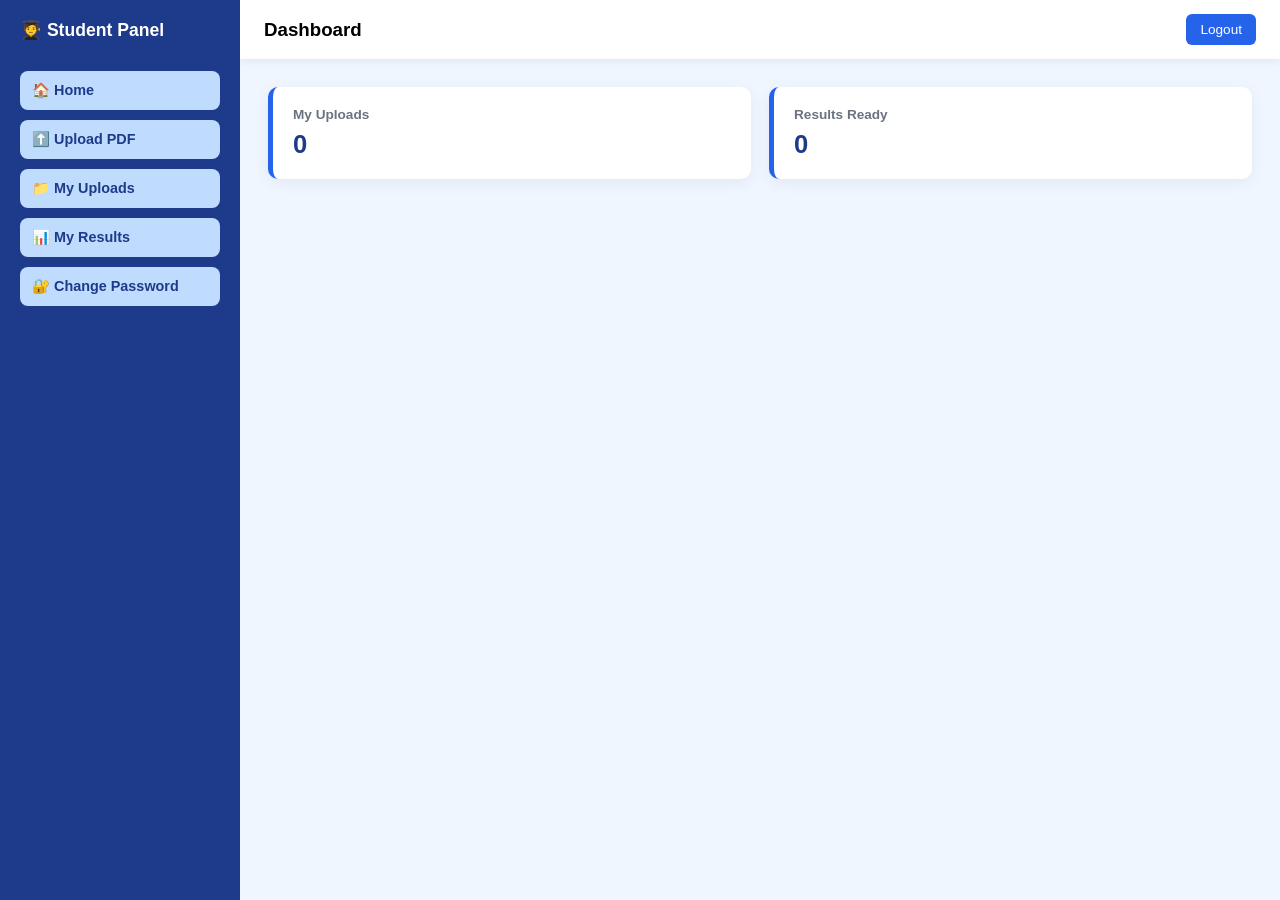
<file: frontend/student.html>
<!DOCTYPE html>
<html lang="en">
<head>
  <meta charset="UTF-8"/>
  <meta name="viewport" content="width=device-width, initial-scale=1.0"/>
  <title>Student Dashboard</title>
  <style>
    /* Offline status badge */
    .offline-badge{position:fixed;top:10px;right:10px;padding:8px 16px;border-radius:6px;font-size:12px;font-weight:600;z-index:9999;display:none}
    .offline-badge.offline{background:#10b981;color:white;display:block}
    .offline-badge.degraded{background:#f59e0b;color:white;display:block}
    .degraded-banner{background:#fef3c7;border-left:4px solid #f59e0b;padding:12px 16px;margin:16px;display:none}
    .degraded-banner.active{display:block}
    *{margin:0;padding:0;box-sizing:border-box;font-family:'Segoe UI',sans-serif}
    body{display:flex;background:#eff6ff;height:100vh;overflow:hidden}

    /* ── Sidebar ── */
    .sidebar{width:240px;background:#1e3a8a;color:#fff;padding:20px;flex-shrink:0}
    .sidebar h2{margin-bottom:30px;font-size:1.1rem}
    .sidebar button{
      width:100%;padding:11px 12px;margin-bottom:10px;
      background:#bfdbfe;border:none;color:#1e3a8a;
      text-align:left;cursor:pointer;border-radius:8px;
      transition:.2s;font-size:.9rem;font-weight:600
    }
    .sidebar button:hover{background:#1d4ed8;color:#fff}

    /* ── Main ── */
    .main{flex:1;display:flex;flex-direction:column;overflow:hidden}
    .topbar{
      background:#fff;padding:14px 24px;
      display:flex;justify-content:space-between;align-items:center;
      box-shadow:0 2px 8px rgba(0,0,0,.07)
    }
    .logout-btn{
      background:#2563eb;color:#fff;border:none;
      padding:8px 14px;border-radius:6px;cursor:pointer;font-size:.85rem
    }
    .logout-btn:hover{background:#1e40af}

    /* ── Content ── */
    .content{flex:1;padding:28px;overflow-y:auto}

    /* ── Stat cards ── */
    .stats{display:flex;gap:18px;margin-bottom:28px;flex-wrap:wrap}
    .stat-card{
      background:#fff;flex:1;min-width:160px;padding:20px;
      border-radius:10px;box-shadow:0 4px 16px rgba(0,0,0,.06);
      border-left:5px solid #2563eb;cursor:pointer
    }
    .stat-card h4{color:#6b7280;margin-bottom:8px;font-size:.85rem}
    .stat-card p{font-size:1.6rem;font-weight:700;color:#1e3a8a}

    /* ── Sections ── */
    .card{
      background:#fff;padding:24px;border-radius:10px;
      box-shadow:0 4px 16px rgba(0,0,0,.06)
    }
    .section{display:none}

    input[type=file],input[type=password],input[type=text]{
      width:100%;padding:10px;margin-bottom:10px;
      border:1px solid #dbeafe;border-radius:6px;font-size:.9rem
    }
    .primary-btn{
      background:#2563eb;color:#fff;border:none;
      padding:10px 16px;border-radius:6px;cursor:pointer;font-size:.9rem
    }
    .primary-btn:hover{background:#1e40af}

    /* ── File list ── */
    ul{list-style:none;margin-top:10px}
    li{
      display:flex;justify-content:space-between;align-items:center;
      padding:8px 12px;border:1px solid #e0e7ff;border-radius:6px;
      margin-bottom:6px;background:#f8fafc;font-size:.88rem
    }
    .btn-group{display:flex;gap:8px;align-items:center}
    .btn-check{
      background:#2563eb;color:#fff;border:none;
      padding:4px 10px;border-radius:4px;cursor:pointer;font-size:.8rem
    }
    .btn-check:hover{background:#1e40af}
    .btn-check:disabled{background:#93c5fd;cursor:not-allowed}
    .btn-download{
  background:#7c3aed;color:#fff;border:none;
  padding:4px 10px;border-radius:4px;cursor:pointer;font-size:.8rem
}
.btn-download:hover{background:#6d28d9}
    .btn-delete{
      background:none;border:none;color:#dc2626;
      cursor:pointer;font-size:1rem
    }

    /* ── Results table ── */
    table{width:100%;border-collapse:collapse;margin-top:10px;font-size:.85rem}
    th{background:#1e3a8a;color:#fff;padding:8px 12px;text-align:left}
    td{padding:8px 12px;border-bottom:1px solid #e0e7ff}
    tr:hover td{background:#eff6ff}
    .sim-high  {color:#dc2626;font-weight:700}
    .sim-mid   {color:#ea580c;font-weight:700}
    .sim-low   {color:#ca8a04;font-weight:700}
    .sim-orig  {color:#16a34a;font-weight:700}
    .link-btn{color:#2563eb;text-decoration:underline;cursor:pointer;font-size:.8rem}

    .spinner{
      display:none;width:14px;height:14px;border:2px solid #fff;
      border-top-color:transparent;border-radius:50%;
      animation:spin .6s linear infinite;margin-left:6px
    }
    @keyframes spin{to{transform:rotate(360deg)}}
    .checking .spinner{display:inline-block}
  </style>
</head>
<body>
<!-- Offline status badge -->
<div id="offlineBadge" class="offline-badge">
  <span id="badgeText">Checking...</span>
</div>
<div id="degradedBanner" class="degraded-banner">
  <strong>System Running in Keyword-Only Mode</strong>
  <p style="margin-top:4px;font-size:14px">
    Semantic and paraphrase detection unavailable. Only exact word matches will be detected.
  </p>
</div>

<div class="sidebar">
  <h2>🧑‍🎓 Student Panel</h2>
  <button onclick="showHome()">🏠 Home</button>
  <button onclick="showSection('upload')">⬆️ Upload PDF</button>
  <button onclick="showMyUploads()">📁 My Uploads</button>
  <button onclick="showMyResults()">📊 My Results</button>
  <button onclick="showSection('password')">🔐 Change Password</button>
</div>

<div class="main">
  <div class="topbar">
    <h3 id="pageTitle">Dashboard</h3>
    <button class="logout-btn" onclick="logout()">Logout</button>
  </div>

  <div class="content">

    <!-- ── Home cards ── -->
    <div id="homeCards" class="stats">
      <div class="stat-card" onclick="showMyUploads()">
        <h4>My Uploads</h4>
        <p id="uploadCount">0</p>
      </div>
      <div class="stat-card" onclick="showMyResults()">
        <h4>Results Ready</h4>
        <p id="resultCount">0</p>
      </div>
    </div>

    <!-- ── Upload ── -->
    <div id="upload" class="section card">
      <h3 style="margin-bottom:14px">Upload PDF for Comparison</h3>
      <input type="file" id="uploadFile" accept=".pdf"/>
      <button class="primary-btn" onclick="uploadPDF()">Upload</button>
    </div>

    <!-- ── My Uploads ── -->
    <div id="myUploads" class="section card">
      <h3 style="margin-bottom:14px">My Uploaded Files</h3>
      <ul id="uploadList"></ul>
    </div>

    <!-- ── Results ── -->
    <div id="myResults" class="section card">
      <h3 style="margin-bottom:14px">My Comparison Results</h3>
      <table>
        <thead>
          <tr>
            <th>File</th>
            <th>Compared Against</th>
            <th>Similarity</th>
            <th>Date</th>
            <th>Report</th>
          </tr>
        </thead>
        <tbody id="resultTable"></tbody>
      </table>
    </div>

    <!-- ── Change Password ── -->
    <div id="password" class="section card">
      <h3 style="margin-bottom:14px">Change Password</h3>
      <input type="password" id="currentPassword" placeholder="Current Password"/>
      <input type="password" id="newPassword"     placeholder="New Password"/>
      <button class="primary-btn" onclick="changePassword()">Update</button>
    </div>

  </div><!-- /content -->
</div><!-- /main -->

<script>
const BASE    = "http://127.0.0.1:8000";
const token   = () => localStorage.getItem("token");
const headers = () => ({ "Authorization": "Bearer " + token() });

// ── Navigation ──────────────────────────────────────────────
function showSection(id) {
  document.getElementById("homeCards").style.display = "none";
  document.querySelectorAll(".section").forEach(s => s.style.display = "none");
  document.getElementById(id).style.display = "block";
}
function showHome() {
  document.querySelectorAll(".section").forEach(s => s.style.display = "none");
  document.getElementById("homeCards").style.display = "flex";
}
function showMyUploads() { showSection("myUploads"); loadUploads(); }
function showMyResults() { showSection("myResults"); loadResults(); }
function logout() {
  localStorage.clear();
  window.location.href = "index.html";
}

// ── Upload PDF ───────────────────────────────────────────────
async function uploadPDF() {
  const fi = document.getElementById("uploadFile");
  if (!fi.files.length) { alert("Select a PDF first"); return; }

  const fd = new FormData();
  fd.append("file", fi.files[0]);

  const res  = await fetch(`${BASE}/upload_student_pdf`, {
    method: "POST", headers: headers(), body: fd
  });
  const data = await res.json();
  alert(data.message || data.detail);
  fi.value = "";
}

// ── Load Uploads ─────────────────────────────────────────────
async function loadUploads() {
  const res  = await fetch(`${BASE}/my/uploads`, { headers: headers() });
  const data = await res.json();
  const list = document.getElementById("uploadList");
  list.innerHTML = "";
  document.getElementById("uploadCount").textContent = data.files.length;

  if (!data.files.length) {
    list.innerHTML = "<li style='color:#9ca3af'>No uploads yet.</li>";
    return;
  }
  data.files.forEach(f => {
    const li  = document.createElement("li");
    const btn = document.createElement("button");
    btn.className = "btn-check";
    btn.innerHTML = `Check <span class="spinner"></span>`;
    btn.onclick   = () => runCheck(f, btn);

    const del = document.createElement("button");
    del.className = "btn-delete";
    del.textContent = "❌";
    del.onclick = () => deletePDF(f);

    const grp = document.createElement("div");
    grp.className = "btn-group";
    grp.appendChild(btn);
    grp.appendChild(del);

    li.innerHTML = `<span>📄 ${f}</span>`;
    li.appendChild(grp);
    list.appendChild(li);
  });
}

// ── Run Check ────────────────────────────────────────────────
async function runCheck(filename, btn) {
  btn.disabled = true;
  btn.classList.add("checking");
  btn.querySelector(".spinner").style.display = "inline-block";

  try {
    const res  = await fetch(`${BASE}/run_check`, {
      method:  "POST",
      headers: { ...headers(), "Content-Type": "application/json" },
      body:    JSON.stringify({ filename }),
    });
    const data = await res.json();

    if (!res.ok) {
      alert("Error: " + (data.detail || "Unknown error"));
      return;
    }

    // Show result inline — no popup
    const resultFilename = data.result_url.split("/").pop();

    // Insert a download button next to the Check button
    const existingDl = btn.parentElement.querySelector(".btn-download");
    if (existingDl) existingDl.remove();

    const dlBtn = document.createElement("button");
    dlBtn.className = "btn-download";
    dlBtn.textContent = "⬇ Report";
    dlBtn.onclick = () => downloadReport(resultFilename);
    btn.parentElement.insertBefore(dlBtn, btn.nextSibling);

    alert(
      `✅ Check complete!\n` +
      `Overall similarity: ${data.overall_similarity}%\n\n` +
      `Click ⬇ Report to download the PDF.`
    );

    // Refresh results list
    loadResults();
  } catch (e) {
    alert("Failed to run check: " + e.message);
  } finally {
    btn.disabled = false;
    btn.classList.remove("checking");
    btn.querySelector(".spinner").style.display = "none";
  }
}

// ── Delete Upload ────────────────────────────────────────────
async function deletePDF(filename) {
  if (!confirm(`Delete ${filename}?`)) return;
  const res  = await fetch(
    `${BASE}/upload_student_pdf/delete/${encodeURIComponent(filename)}`,
    { method: "DELETE", headers: headers() }
  );
  const data = await res.json();
  alert(data.message || data.detail);
  loadUploads();
}

// ── Load Results ─────────────────────────────────────────────
async function loadResults() {
  const res  = await fetch(`${BASE}/my/results`, { headers: headers() });
  const data = await res.json();
  const rows = data.results || [];
  document.getElementById("resultCount").textContent = rows.length;

  const tbody = document.getElementById("resultTable");
  tbody.innerHTML = "";

  if (!rows.length) {
    tbody.innerHTML = `<tr><td colspan="5" style="color:#9ca3af;text-align:center">No results yet.</td></tr>`;
    return;
  }

  rows.forEach(r => {
    const sim     = parseFloat(r.similarity || 0);
    let simClass  = "sim-orig";
    if      (sim > 70) simClass = "sim-high";
    else if (sim > 40) simClass = "sim-mid";
    else if (sim > 20) simClass = "sim-low";

    const tr = document.createElement("tr");
    tr.innerHTML = `
      <td>${r.student_pdf.split("/").pop()}</td>
      <td>${r.reference_pdf}</td>
      <td class="${simClass}">${sim.toFixed(1)}%</td>
      <td>${r.created_at || "—"}</td>
      <td>
        <span class="link-btn"
          onclick="downloadReport('${r.result_pdf.split('/').pop()}')">
          ⬇ Download
        </span>
      </td>
    `;
    tbody.appendChild(tr);
  });
}

// ── Change Password ──────────────────────────────────────────
async function changePassword() {
  const cur = document.getElementById("currentPassword").value;
  const nw  = document.getElementById("newPassword").value;
  if (!cur || !nw) { alert("Fill in both fields"); return; }

  const fd = new FormData();
  fd.append("current_password", cur);
  fd.append("new_password",     nw);

  const res  = await fetch(`${BASE}/admin/change-password`, {
    method: "POST", headers: headers(), body: fd
  });
  const data = await res.json();
  alert(data.message || data.detail);
}
// ── Download Report ──────────────────────────────────────────
async function downloadReport(resultFilename) {
  try {
    const res = await fetch(
      `${BASE}/download_report/${localStorage.getItem("username")}/${resultFilename}`,
      { headers: headers() }
    );
    if (!res.ok) { alert("Download failed"); return; }
    const blob    = await res.blob();
    const blobUrl = URL.createObjectURL(blob);
    const a       = document.createElement("a");
    a.href        = blobUrl;
    a.download    = resultFilename;
    document.body.appendChild(a);
    a.click();
    document.body.removeChild(a);
    URL.revokeObjectURL(blobUrl);
  } catch (e) {
    alert("Download error: " + e.message);
  }
}
// ── Init ─────────────────────────────────────────────────────
loadUploads();

// ── Check System Status ──────────────────────────────────────
async function checkSystemStatus() {
  try {
    const res = await fetch(`${BASE}/api/system/status`);
    const status = await res.json();
    const badge = document.getElementById('offlineBadge');
    const badgeText = document.getElementById('badgeText');
    const banner = document.getElementById('degradedBanner');
    if (status.offline_mode && !status.degraded) {
      badge.classList.add('offline');
      badgeText.textContent = 'Offline Mode';
    } else if (status.degraded) {
      badge.classList.add('degraded');
      badgeText.textContent = 'Degraded Mode';
      banner.classList.add('active');
    }
  } catch (err) {
    console.log('Status check failed:', err);
  }
}
checkSystemStatus();
</script>
</body>
</html>
</file>
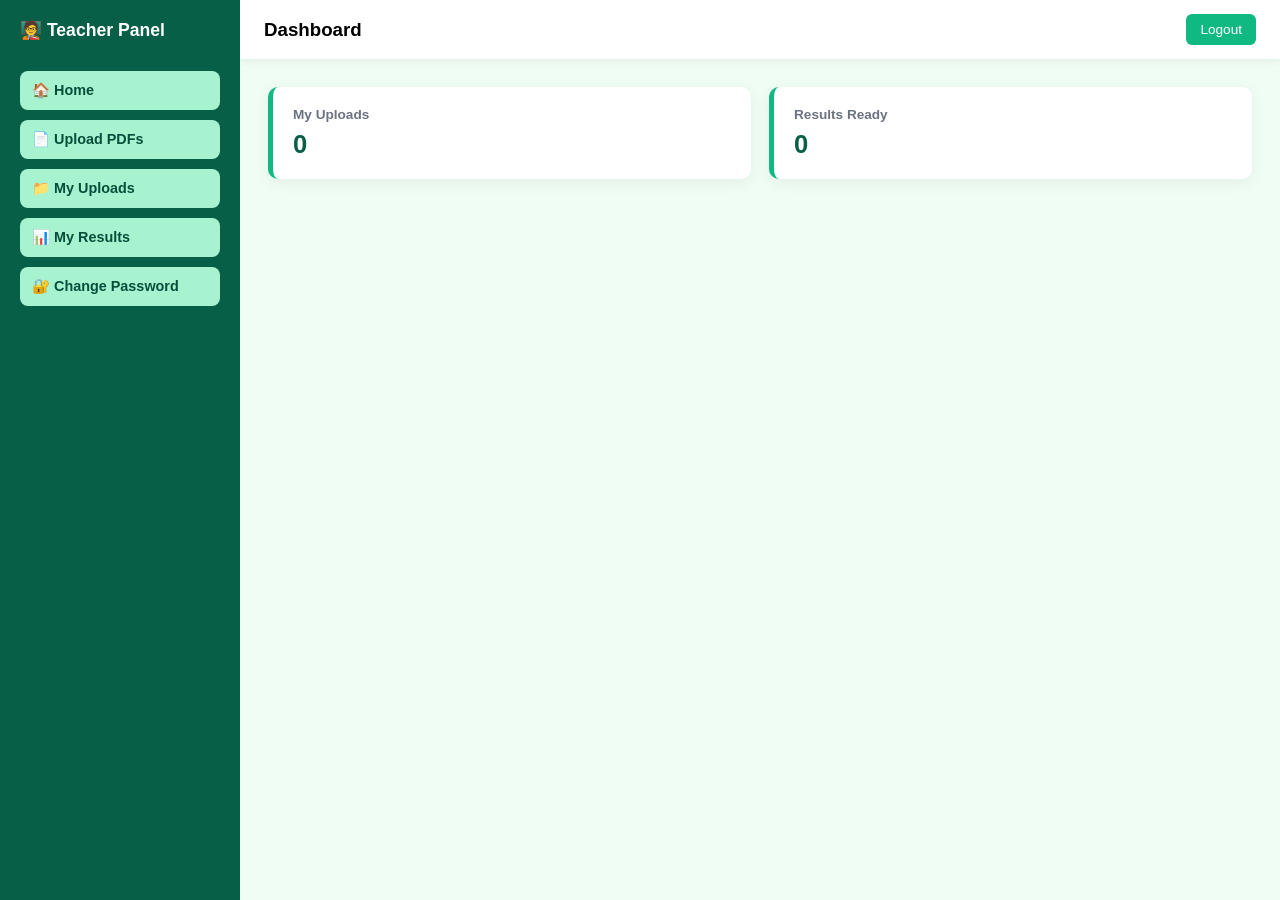
<file: frontend/teacher.html>
<!DOCTYPE html>
<html lang="en">

<head>
  <meta charset="UTF-8" />
  <meta name="viewport" content="width=device-width, initial-scale=1.0" />
  <title>Teacher Dashboard</title>
  <style>
    /* Offline status badge */
    .offline-badge {
      position: fixed; top: 10px; right: 10px;
      padding: 8px 16px; border-radius: 6px;
      font-size: 12px; font-weight: 600; z-index: 9999; display: none;
    }
    .offline-badge.offline { background: #10b981; color: white; display: block; }
    .offline-badge.degraded { background: #f59e0b; color: white; display: block; }
    .degraded-banner {
      background: #fef3c7; border-left: 4px solid #f59e0b;
      padding: 12px 16px; margin: 16px; display: none;
    }
    .degraded-banner.active { display: block; }

    * {
      margin: 0;
      padding: 0;
      box-sizing: border-box;
      font-family: 'Segoe UI', sans-serif
    }

    body {
      display: flex;
      background: #f0fdf4;
      height: 100vh;
      overflow: hidden
    }

    /* ── Sidebar ── */
    .sidebar {
      width: 240px;
      background: #065f46;
      color: #fff;
      padding: 20px;
      flex-shrink: 0
    }

    .sidebar h2 {
      margin-bottom: 30px;
      font-size: 1.1rem
    }

    .sidebar button {
      width: 100%;
      padding: 11px 12px;
      margin-bottom: 10px;
      background: #a7f3d0;
      border: none;
      color: #064e3b;
      text-align: left;
      cursor: pointer;
      border-radius: 8px;
      transition: .2s;
      font-size: .9rem;
      font-weight: 600
    }

    .sidebar button:hover {
      background: #047857;
      color: #fff
    }

    /* ── Main ── */
    .main {
      flex: 1;
      display: flex;
      flex-direction: column;
      overflow: hidden
    }

    .topbar {
      background: #fff;
      padding: 14px 24px;
      display: flex;
      justify-content: space-between;
      align-items: center;
      box-shadow: 0 2px 8px rgba(0, 0, 0, .07)
    }

    .logout-btn {
      background: #10b981;
      color: #fff;
      border: none;
      padding: 8px 14px;
      border-radius: 6px;
      cursor: pointer;
      font-size: .85rem
    }

    .logout-btn:hover {
      background: #059669
    }

    /* ── Content ── */
    .content {
      flex: 1;
      padding: 28px;
      overflow-y: auto
    }

    .stats {
      display: flex;
      gap: 18px;
      margin-bottom: 28px;
      flex-wrap: wrap
    }

    .stat-card {
      background: #fff;
      flex: 1;
      min-width: 160px;
      padding: 20px;
      border-radius: 10px;
      box-shadow: 0 4px 16px rgba(0, 0, 0, .06);
      border-left: 5px solid #10b981;
      cursor: pointer
    }

    .stat-card h4 {
      color: #6b7280;
      margin-bottom: 8px;
      font-size: .85rem
    }

    .stat-card p {
      font-size: 1.6rem;
      font-weight: 700;
      color: #065f46
    }

    .card {
      background: #fff;
      padding: 24px;
      border-radius: 10px;
      box-shadow: 0 4px 16px rgba(0, 0, 0, .06)
    }

    .section {
      display: none
    }

    input[type=file],
    input[type=password],
    input[type=text] {
      width: 100%;
      padding: 10px;
      margin-bottom: 10px;
      border: 1px solid #d1fae5;
      border-radius: 6px;
      font-size: .9rem
    }

    .primary-btn {
      background: #10b981;
      color: #fff;
      border: none;
      padding: 10px 16px;
      border-radius: 6px;
      cursor: pointer;
      font-size: .9rem
    }

    .primary-btn:hover {
      background: #059669
    }

    ul {
      list-style: none;
      margin-top: 10px
    }

    li {
      display: flex;
      justify-content: space-between;
      align-items: center;
      padding: 8px 12px;
      border: 1px solid #d1fae5;
      border-radius: 6px;
      margin-bottom: 6px;
      background: #f8fffe;
      font-size: .88rem
    }

    .btn-group {
      display: flex;
      gap: 8px;
      align-items: center
    }

    .btn-check {
      background: #10b981;
      color: #fff;
      border: none;
      padding: 4px 10px;
      border-radius: 4px;
      cursor: pointer;
      font-size: .8rem
    }

    .btn-check:hover {
      background: #059669
    }

    .btn-check:disabled {
      background: #6ee7b7;
      cursor: not-allowed
    }
    .btn-download {
  background: #7c3aed;
  color: #fff;
  border: none;
  padding: 4px 10px;
  border-radius: 4px;
  cursor: pointer;
  font-size: .8rem
}
.btn-download:hover { background: #6d28d9 }

    .btn-delete {
      background: none;
      border: none;
      color: #dc2626;
      cursor: pointer;
      font-size: 1rem
    }

    table {
      width: 100%;
      border-collapse: collapse;
      margin-top: 10px;
      font-size: .85rem
    }

    th {
      background: #065f46;
      color: #fff;
      padding: 8px 12px;
      text-align: left
    }

    td {
      padding: 8px 12px;
      border-bottom: 1px solid #d1fae5
    }

    tr:hover td {
      background: #f0fdf4
    }

    .sim-high {
      color: #dc2626;
      font-weight: 700
    }

    .sim-mid {
      color: #ea580c;
      font-weight: 700
    }

    .sim-low {
      color: #ca8a04;
      font-weight: 700
    }

    .sim-orig {
      color: #16a34a;
      font-weight: 700
    }

    .link-btn {
      color: #059669;
      text-decoration: underline;
      cursor: pointer;
      font-size: .8rem
    }

    .spinner {
      display: none;
      width: 14px;
      height: 14px;
      border: 2px solid #fff;
      border-top-color: transparent;
      border-radius: 50%;
      animation: spin .6s linear infinite;
      margin-left: 6px
    }

    @keyframes spin {
      to {
        transform: rotate(360deg)
      }
    }
  </style>
</head>

<body>
  <!-- Offline status badge -->
  <div id="offlineBadge" class="offline-badge">
    <span id="badgeText">Checking...</span>
  </div>
  <div id="degradedBanner" class="degraded-banner">
    <strong>System Running in Keyword-Only Mode</strong>
    <p style="margin-top: 4px; font-size: 14px;">
      Semantic and paraphrase detection unavailable. Only exact word matches will be detected.
    </p>
  </div>

  <div class="sidebar">
    <h2>🧑‍🏫 Teacher Panel</h2>
    <button onclick="showHome()">🏠 Home</button>
    <button onclick="showSection('upload')">📄 Upload PDFs</button>
    <button onclick="showMyUploads()">📁 My Uploads</button>
    <button onclick="showMyResults()">📊 My Results</button>
    <button onclick="showSection('password')">🔐 Change Password</button>
  </div>

  <div class="main">
    <div class="topbar">
      <h3>Dashboard</h3>
      <button class="logout-btn" onclick="logout()">Logout</button>
    </div>

    <div class="content">

      <div id="homeCards" class="stats">
        <div class="stat-card" onclick="showMyUploads()">
          <h4>My Uploads</h4>
          <p id="uploadCount">0</p>
        </div>
        <div class="stat-card" onclick="showMyResults()">
          <h4>Results Ready</h4>
          <p id="resultCount">0</p>
        </div>
      </div>

      <!-- ── Upload ── -->
      <div id="upload" class="section card">
        <h3 style="margin-bottom:14px">Upload Multiple PDFs</h3>
        <input type="file" id="teacherFiles" multiple accept=".pdf" />
        <button class="primary-btn" onclick="uploadPDFs()">Upload</button>
      </div>

      <!-- ── My Uploads ── -->
      <div id="myUploads" class="section card">
        <h3 style="margin-bottom:14px">My Uploaded Files</h3>
        <ul id="uploadList"></ul>
      </div>

      <!-- ── Results ── -->
      <div id="myResults" class="section card">
        <h3 style="margin-bottom:14px">My Comparison Results</h3>
        <table>
          <thead>
            <tr>
              <th>File</th>
              <th>Compared Against</th>
              <th>Similarity</th>
              <th>Date</th>
              <th>Report</th>
            </tr>
          </thead>
          <tbody id="resultTable"></tbody>
        </table>
      </div>

      <!-- ── Change Password ── -->
      <div id="password" class="section card">
        <h3 style="margin-bottom:14px">Change Password</h3>
        <input type="password" id="currentPassword" placeholder="Current Password" />
        <input type="password" id="newPassword" placeholder="New Password" />
        <button class="primary-btn" onclick="changePassword()">Update</button>
      </div>

    </div>
  </div>

  <script>
    const BASE = "http://127.0.0.1:8000";
    const token = () => localStorage.getItem("token");
    const headers = () => ({ "Authorization": "Bearer " + token() });

    function showSection(id) {
      document.getElementById("homeCards").style.display = "none";
      document.querySelectorAll(".section").forEach(s => s.style.display = "none");
      document.getElementById(id).style.display = "block";
    }
    function showHome() {
      document.querySelectorAll(".section").forEach(s => s.style.display = "none");
      document.getElementById("homeCards").style.display = "flex";
    }
    function showMyUploads() { showSection("myUploads"); loadUploads(); }
    function showMyResults() { showSection("myResults"); loadResults(); }
    function logout() { localStorage.clear(); window.location.href = "index.html"; }

    // ── Upload PDFs ──────────────────────────────────────────────
    async function uploadPDFs() {
      const fi = document.getElementById("teacherFiles");
      if (!fi.files.length) { alert("Select at least one PDF"); return; }

      const fd = new FormData();
      Array.from(fi.files).forEach(f => fd.append("files", f));

      const res = await fetch(`${BASE}/upload_teacher_pdf`, {
        method: "POST", headers: headers(), body: fd
      });
      const data = await res.json();
      alert(data.message || data.detail);
      fi.value = "";
      loadUploads();
    }

    // ── Load Uploads ─────────────────────────────────────────────
    async function loadUploads() {
      const res = await fetch(`${BASE}/my/uploads`, { headers: headers() });
      const data = await res.json();
      const list = document.getElementById("uploadList");
      list.innerHTML = "";
      document.getElementById("uploadCount").textContent = data.files.length;

      if (!data.files.length) {
        list.innerHTML = "<li style='color:#9ca3af'>No uploads yet.</li>";
        return;
      }
      data.files.forEach(f => {
        const li = document.createElement("li");

        const btn = document.createElement("button");
        btn.className = "btn-check";
        btn.innerHTML = `Check <span class="spinner"></span>`;
        btn.onclick = () => runCheck(f, btn);

        const del = document.createElement("button");
        del.className = "btn-delete";
        del.textContent = "❌";
        del.onclick = () => deletePDF(f);

        const grp = document.createElement("div");
        grp.className = "btn-group";
        grp.appendChild(btn);
        grp.appendChild(del);

        li.innerHTML = `<span>📄 ${f}</span>`;
        li.appendChild(grp);
        list.appendChild(li);
      });
    }

    // ── Run Check ────────────────────────────────────────────────
    async function runCheck(filename, btn) {
      btn.disabled = true;
      btn.querySelector(".spinner").style.display = "inline-block";

      try {
        const res = await fetch(`${BASE}/run_check`, {
          method: "POST",
          headers: { ...headers(), "Content-Type": "application/json" },
          body: JSON.stringify({ filename }),
        });
        const data = await res.json();

        if (!res.ok) { alert("Error: " + (data.detail || "Unknown error")); return; }

        const resultFilename = data.result_url.split("/").pop();

        const existingDl = btn.parentElement.querySelector(".btn-download");
        if (existingDl) existingDl.remove();

        const dlBtn = document.createElement("button");
        dlBtn.className = "btn-download";
        dlBtn.textContent = "⬇ Report";
        dlBtn.onclick = () => downloadReport(resultFilename);
        btn.parentElement.insertBefore(dlBtn, btn.nextSibling);

        alert(
          `✅ Check complete!\nOverall similarity: ${data.overall_similarity}%\n\nClick ⬇ Report to download.`
        );
        loadResults();
      } catch (e) {
        alert("Failed: " + e.message);
      } finally {
        btn.disabled = false;
        btn.querySelector(".spinner").style.display = "none";
      }
    }

    // ── Delete ───────────────────────────────────────────────────
    async function deletePDF(filename) {
      if (!confirm(`Delete ${filename}?`)) return;
      const res = await fetch(
        `${BASE}/upload_teacher_pdf/delete/${encodeURIComponent(filename)}`,
        { method: "DELETE", headers: headers() }
      );
      const data = await res.json();
      alert(data.message || data.detail);
      loadUploads();
    }

    // ── Load Results ─────────────────────────────────────────────
    async function loadResults() {
      const res = await fetch(`${BASE}/my/results`, { headers: headers() });
      const data = await res.json();
      const rows = data.results || [];
      document.getElementById("resultCount").textContent = rows.length;

      const tbody = document.getElementById("resultTable");
      tbody.innerHTML = "";

      if (!rows.length) {
        tbody.innerHTML = `<tr><td colspan="5" style="color:#9ca3af;text-align:center">No results yet.</td></tr>`;
        return;
      }

      rows.forEach(r => {
        const sim = parseFloat(r.similarity || 0);
        let cls = "sim-orig";
        if (sim > 70) cls = "sim-high";
        else if (sim > 40) cls = "sim-mid";
        else if (sim > 20) cls = "sim-low";

        const tr = document.createElement("tr");
        tr.innerHTML = `
      <td>${r.student_pdf.split("/").pop()}</td>
      <td>${r.reference_pdf}</td>
      <td class="${cls}">${sim.toFixed(1)}%</td>
      <td>${r.created_at || "—"}</td>
      <td>
        <span class="link-btn"
          onclick="downloadReport('${r.result_pdf.split('/').pop()}')">
          ⬇ Download
        </span>
      </td>
    `;
        tbody.appendChild(tr);
      });
    }

    // ── Change Password ──────────────────────────────────────────
    async function changePassword() {
      const cur = document.getElementById("currentPassword").value;
      const nw = document.getElementById("newPassword").value;
      if (!cur || !nw) { alert("Fill in both fields"); return; }

      const fd = new FormData();
      fd.append("current_password", cur);
      fd.append("new_password", nw);

      const res = await fetch(`${BASE}/admin/change-password`, {
        method: "POST", headers: headers(), body: fd
      });
      const data = await res.json();
      alert(data.message || data.detail);
    }
// ── Download Report ──────────────────────────────────────────
async function downloadReport(resultFilename) {
  try {
    const res = await fetch(
      `${BASE}/download_report/${localStorage.getItem("username")}/${resultFilename}`,
      { headers: headers() }
    );
    if (!res.ok) { alert("Download failed"); return; }
    const blob    = await res.blob();
    const blobUrl = URL.createObjectURL(blob);
    const a       = document.createElement("a");
    a.href        = blobUrl;
    a.download    = resultFilename;
    document.body.appendChild(a);
    a.click();
    document.body.removeChild(a);
    URL.revokeObjectURL(blobUrl);
  } catch (e) {
    alert("Download error: " + e.message);
  }
}
    // ── Check system status for offline badge ──────────────────────
    async function checkSystemStatus() {
      try {
        const res = await fetch('http://127.0.0.1:8000/api/system/status');
        const status = await res.json();
        const badge = document.getElementById('offlineBadge');
        const badgeText = document.getElementById('badgeText');
        const banner = document.getElementById('degradedBanner');
        if (status.offline_mode && !status.degraded) {
          badge.classList.add('offline');
          badgeText.textContent = 'Offline Mode';
        } else if (status.degraded) {
          badge.classList.add('degraded');
          badgeText.textContent = 'Degraded Mode';
          banner.classList.add('active');
        }
      } catch (err) {
        console.log('Status check failed:', err);
      }
    }

    // ── Init ─────────────────────────────────────────────────────
    checkSystemStatus();
    loadUploads();
  </script>
</body>

</html>
</file>
